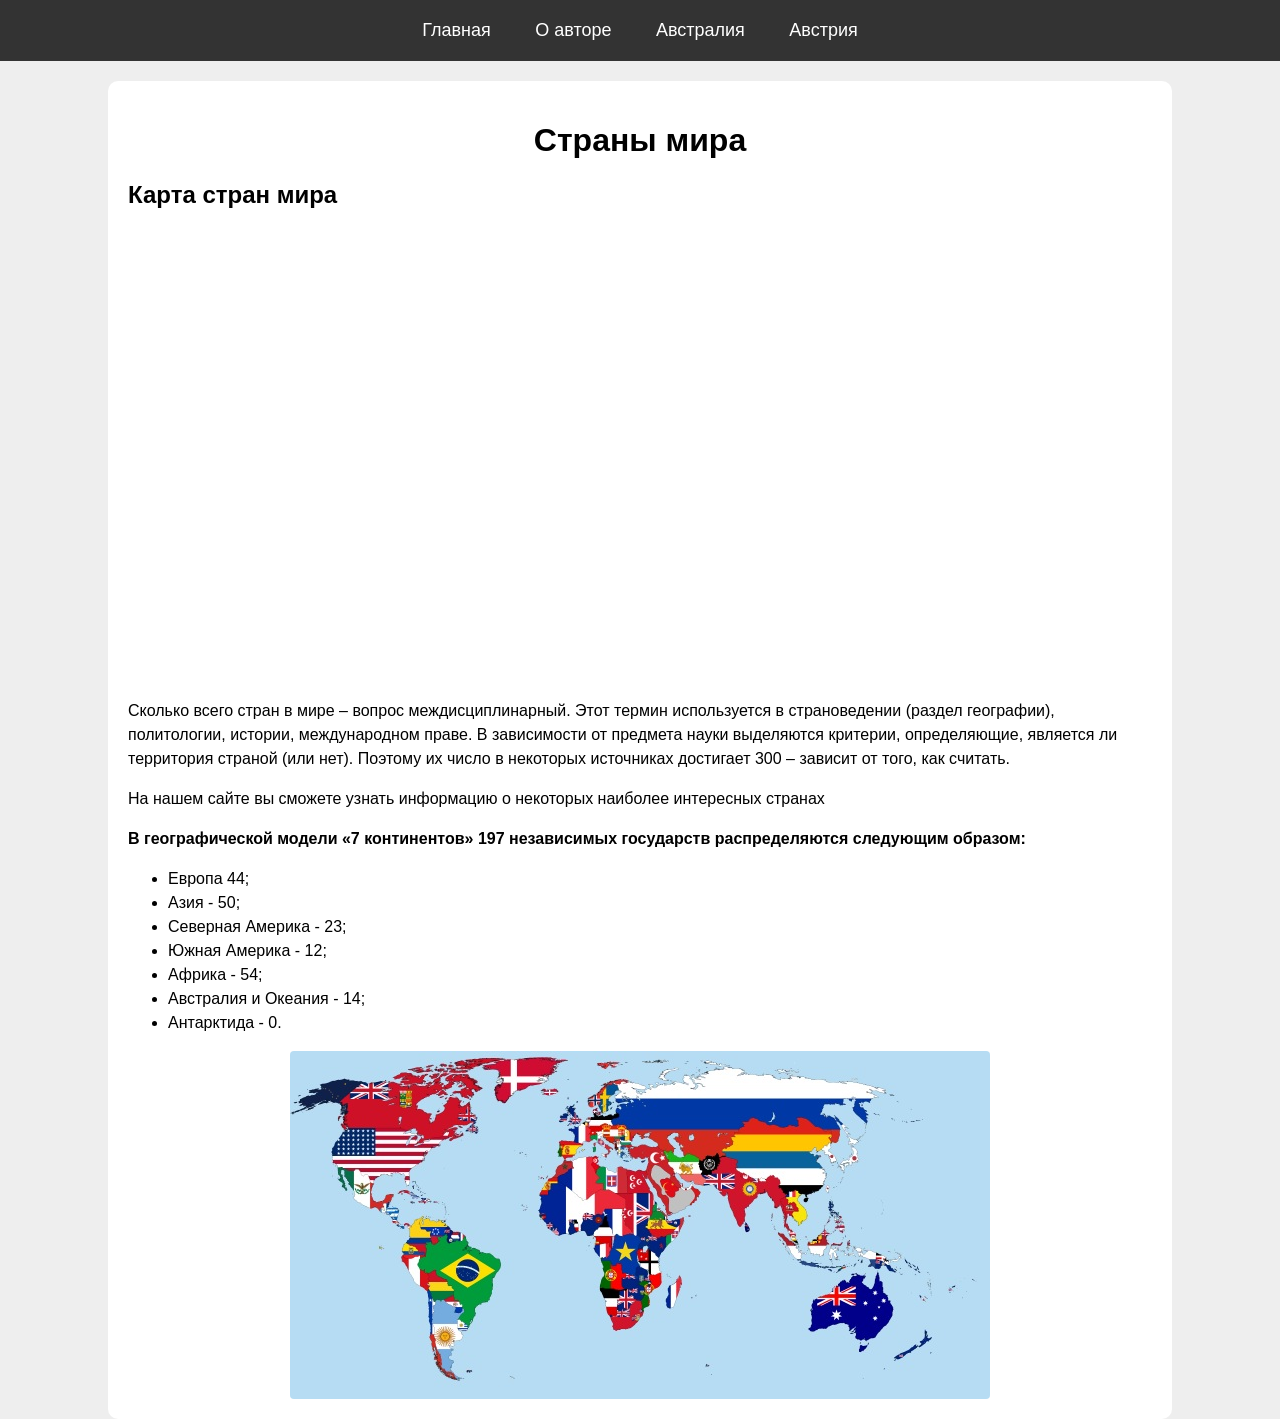
<file: index.html>
<!DOCTYPE html>
<html>
<head>
    <meta charset="UTF-8">
    <title>Страны мира</title>
    <link rel="stylesheet" href="style.css">
</head>
<body>
<header>
    <nav>
        <a href="index.html">Главная</a>
        <a href="about.html">О авторе</a>
        <a href="australia.html">Австралия</a>
        <a href="austria.html">Австрия</a>
    </nav>
</header>
<main>
    <h1>Страны мира</h1>
    <h2>Карта стран мира</h2>
    <iframe src="https://www.google.com/maps/embed?pb=!1m14!1m12!1m3!1d49682602.62347204!2d19.926209373402948!3d40.533073426060426!2m3!1f0!2f0!3f0!3m2!1i1024!2i768!4f13.1!5e0!3m2!1sru!2sru!4v1640881805787!5m2!1sru!2sru"
            width="600" height="450" style="border:0;" allowfullscreen="" loading="lazy"></iframe>
    <p>Сколько всего стран в мире – вопрос междисциплинарный. Этот термин используется в страноведении (раздел
        географии),
        политологии, истории, международном праве. В зависимости от предмета науки выделяются критерии, определяющие,
        является ли территория страной (или нет). Поэтому их число в некоторых источниках достигает 300 – зависит от
        того,
        как считать.</p>
    <p>На нашем сайте вы сможете узнать информацию о некоторых наиболее интересных странах</p>
    <p><b>В географической модели «7 континентов» 197 независимых государств распределяются следующим образом:</b></p>
    <ul>
        <li>Европа 44;</li>
        <li>Азия ‑ 50;</li>
        <li>Северная Америка ‑ 23;</li>
        <li>Южная Америка ‑ 12;</li>
        <li>Африка ‑ 54;</li>
        <li>Австралия и Океания ‑ 14;</li>
        <li>Антарктида ‑ 0.</li>
    </ul>
    <img src="img/countries.jpg" height="348" width="700"/>
</main>
</body>
</html>
</file>
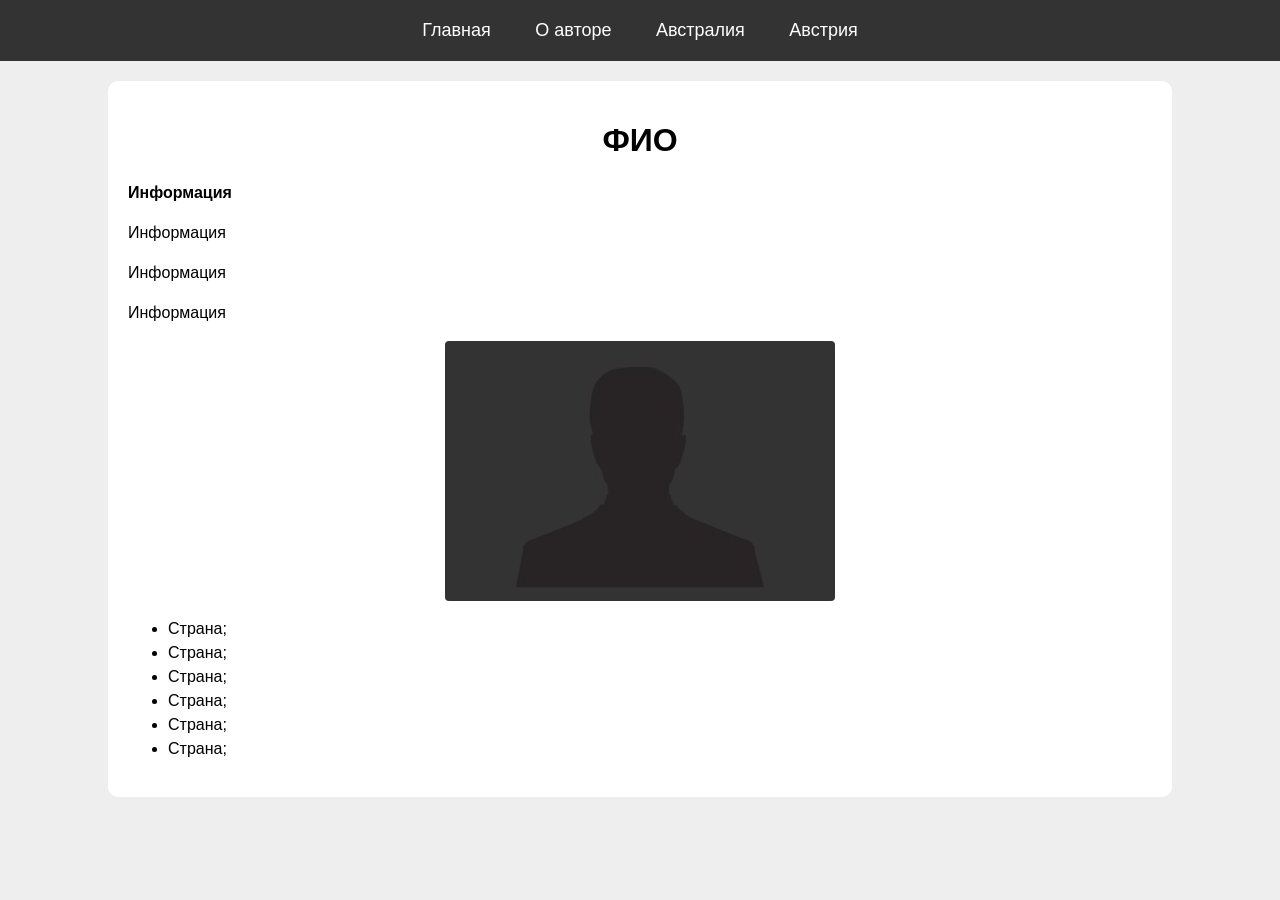
<file: about.html>
<!DOCTYPE html>
<html>
<head>
    <meta charset="UTF-8">
    <title>О авторе</title>
    <link rel="stylesheet" href="style.css">
</head>
<body>
<header>
    <nav>
        <a href="index.html">Главная</a>
        <a href="about.html">О авторе</a>
        <a href="australia.html">Австралия</a>
        <a href="austria.html">Австрия</a>
    </nav>
</header>
<main>
    <h1>ФИО</h1>
    <p><b>Информация</b></p>
    <p>Информация</p>
    <p>Информация</p>
    <p>Информация</p>
    <img src="img/author_image.jpg" height="260" width="390"/>
    <ul>
        <li>Страна;</li>
        <li>Страна;</li>
        <li>Страна;</li>
        <li>Страна;</li>
        <li>Страна;</li>
        <li>Страна;</li>
    </ul>
</main>
</body>
</html>
</file>
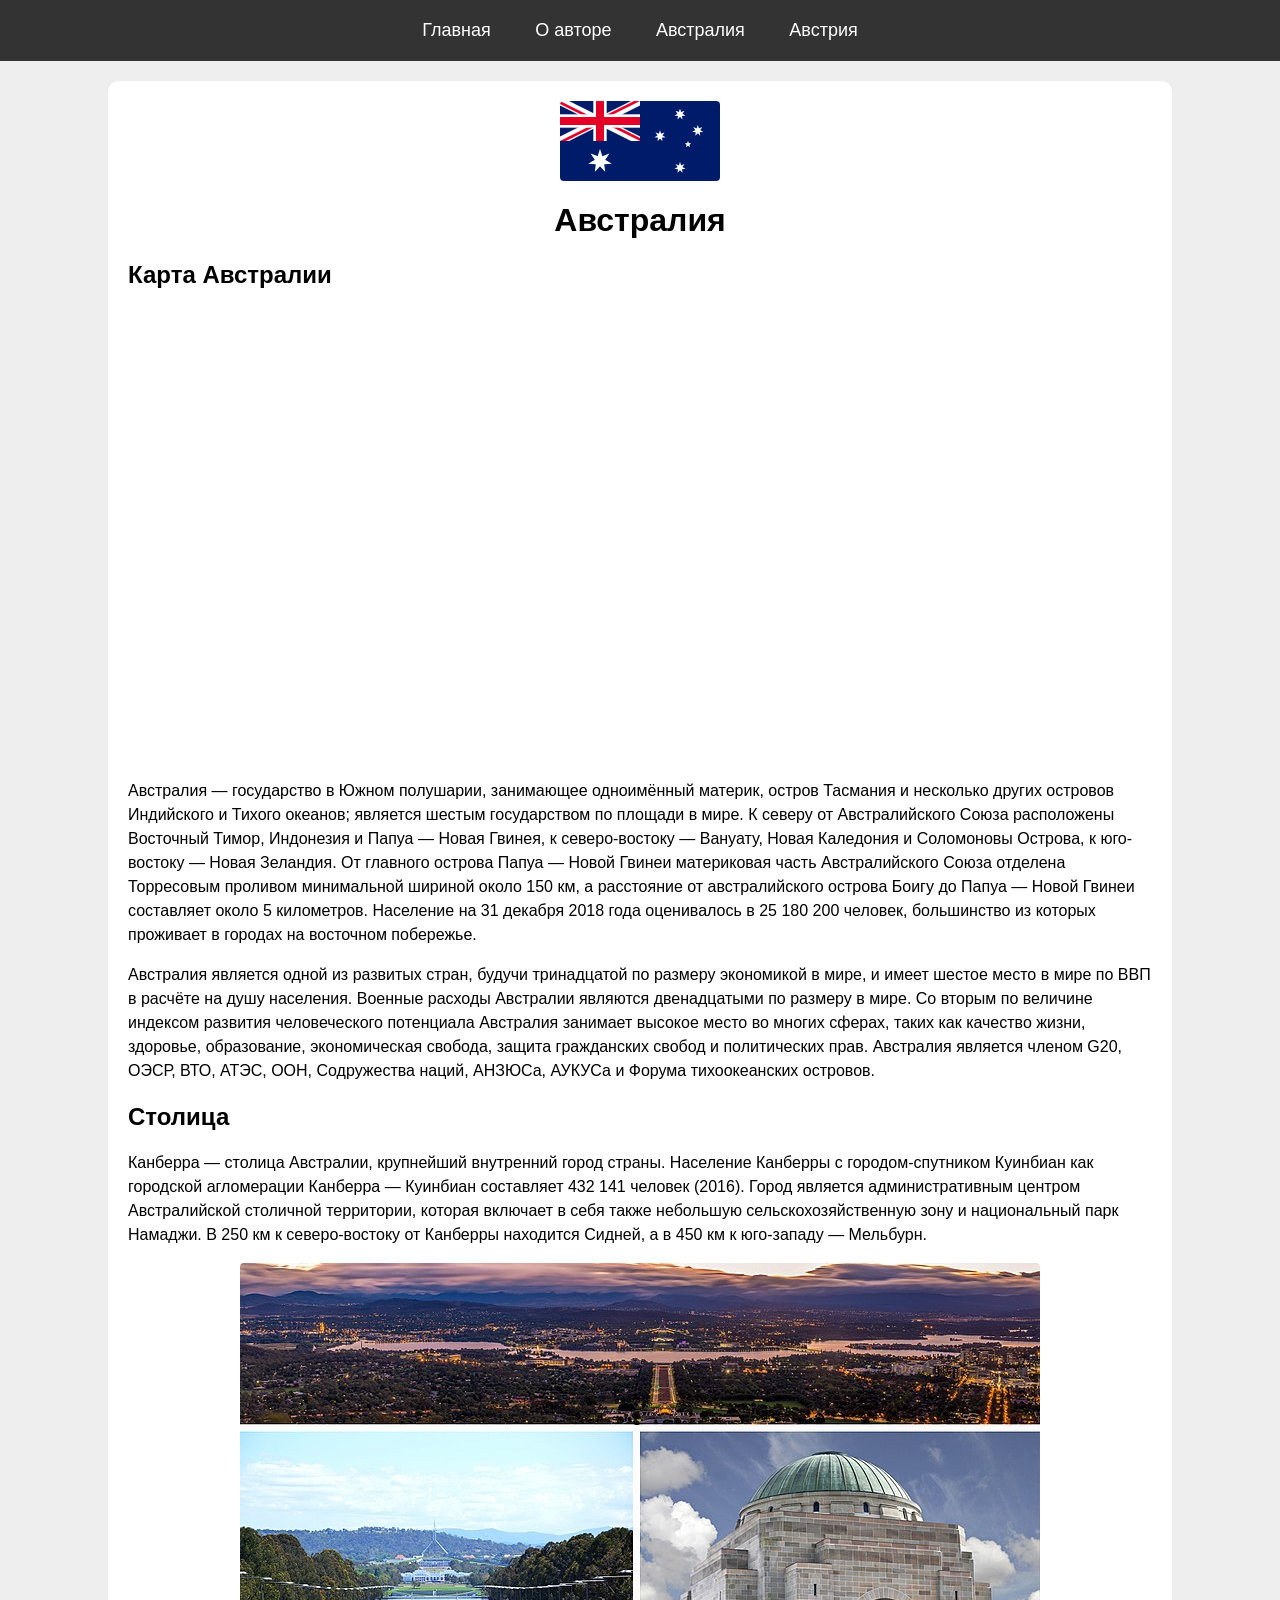
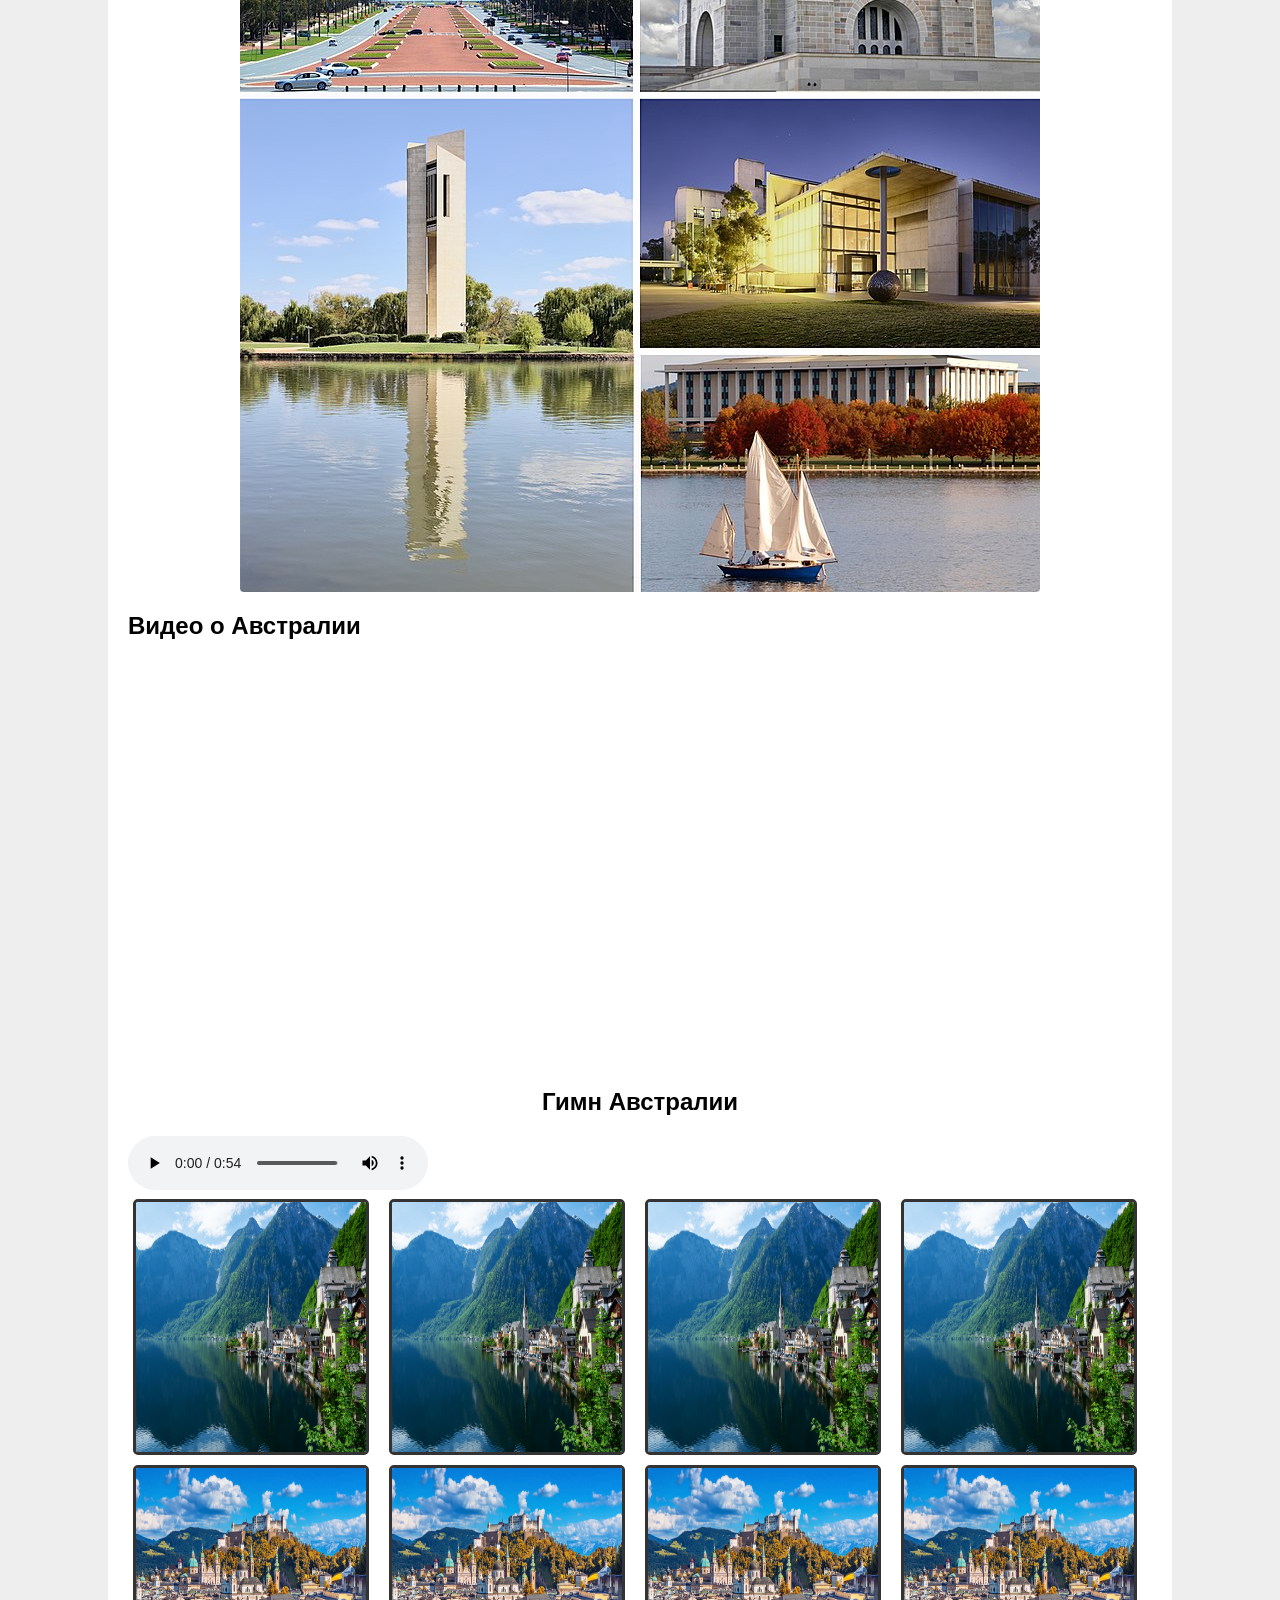
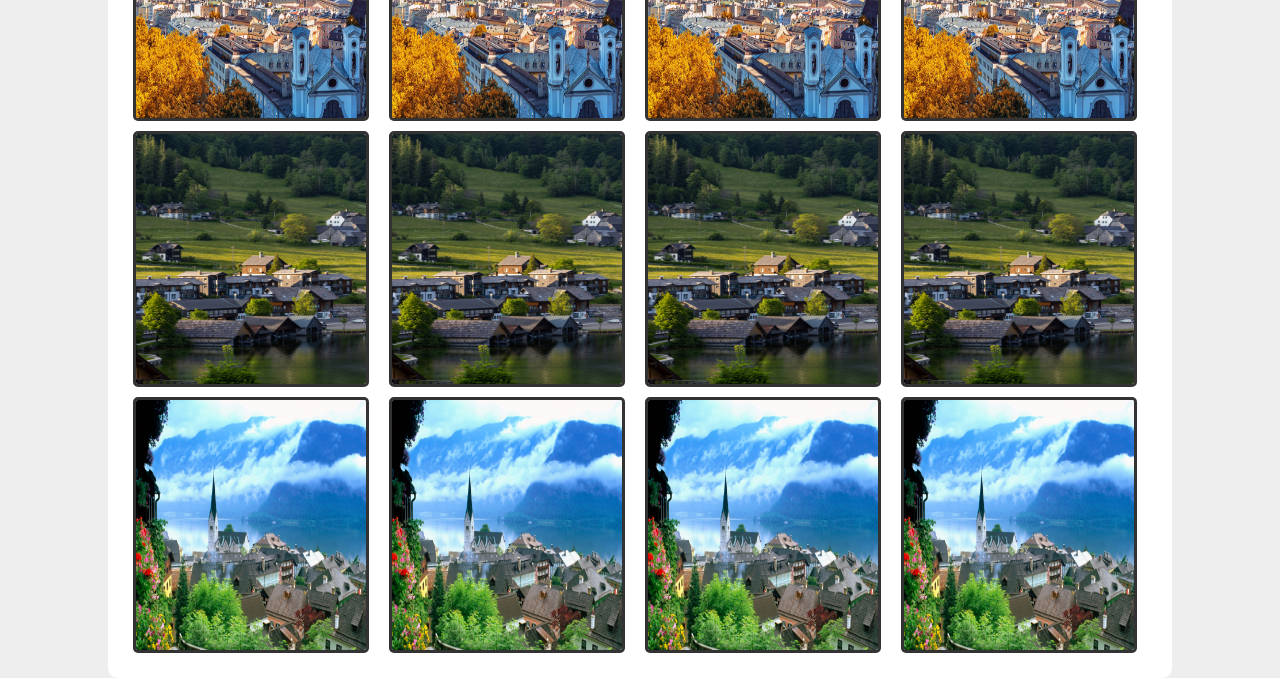
<file: australia.html>
<!DOCTYPE html>
<html>
<head>
    <meta charset="UTF-8">
    <title>Австралия</title>
    <link rel="stylesheet" href="style.css">
</head>
<body>
<header>
    <nav>
        <a href="index.html">Главная</a>
        <a href="about.html">О авторе</a>
        <a href="australia.html">Австралия</a>
        <a href="austria.html">Австрия</a>
    </nav>
</header>
<main>
    <img src="img/Flag_of_Australia.png" height="80" width="160"/>
    <h1>Австралия</h1>
    <h2>Карта Австралии</h2>
    <iframe src="https://www.google.com/maps/embed?pb=!1m14!1m12!1m3!1d11390062.71170414!2d137.89330217735773!3d-25.330337476807728!2m3!1f0!2f0!3f0!3m2!1i1024!2i768!4f13.1!5e0!3m2!1sru!2sru!4v1640883204856!5m2!1sru!2sru"
            width="600" height="450" style="border:0;" allowfullscreen="" loading="lazy"></iframe>
    <p>Австралия — государство в Южном полушарии, занимающее одноимённый материк, остров Тасмания и несколько других
        островов
        Индийского и Тихого океанов; является шестым государством по площади в мире. К северу от Австралийского Союза
        расположены Восточный Тимор, Индонезия и Папуа — Новая Гвинея, к северо-востоку — Вануату, Новая Каледония и
        Соломоновы Острова, к юго-востоку — Новая Зеландия. От главного острова Папуа — Новой Гвинеи материковая часть
        Австралийского Союза отделена Торресовым проливом минимальной шириной около 150 км, а расстояние от
        австралийского острова Боигу до Папуа — Новой Гвинеи составляет около 5 километров. Население на 31 декабря 2018
        года оценивалось в 25 180 200 человек, большинство из которых проживает в городах на восточном побережье.</p>
    <p>Австралия является одной из развитых стран, будучи тринадцатой по размеру экономикой в мире, и имеет шестое место
        в мире по ВВП в расчёте на душу населения. Военные расходы Австралии являются двенадцатыми по размеру в мире. Со
        вторым по величине индексом развития человеческого потенциала Австралия занимает высокое место во многих сферах,
        таких как качество жизни, здоровье, образование, экономическая свобода, защита гражданских свобод и политических
        прав. Австралия является членом G20, ОЭСР, ВТО, АТЭС, ООН, Содружества наций, АНЗЮСа, АУКУСа и Форума
        тихоокеанских островов.</p>
    <h2>Столица</h2>
    <p>Канберра — столица Австралии, крупнейший внутренний город страны. Население Канберры с городом-спутником Куинбиан
        как городской агломерации Канберра — Куинбиан составляет 432 141 человек (2016). Город является административным
        центром Австралийской столичной
        территории, которая включает в себя также небольшую сельскохозяйственную зону и национальный парк Намаджи. В 250
        км к северо-востоку от Канберры находится Сидней, а в 450 км к юго-западу — Мельбурн.
    </p>
    <img src="img/800px-Canberra_montage_2.jpg" height="929" width="800"/>
    <h2>Видео о Австралии</h2>
    <iframe width="720" height="405" src="https://rutube.ru/play/embed/2b44eb571a533454c142026d733ae7ad/" style="border: none;" allow="clipboard-write; autoplay" webkitAllowFullScreen mozallowfullscreen allowFullScreen></iframe>
    <h2 align="center">Гимн Австралии</h2>
    <audio controls source src="audio/australia.mp3" type="audio/mpeg"></audio>


<div class="big-galery">

    <div class="galery">
        <div class="gal-item">
            <a href="/img/aua1.jpg">
                <img src="/img/aua1.jpg" alt="">
            </a>
        </div> 
            <div class="gal-item">
            <a href="/img/aua2.jpg">
                <img src="/img/aua2.jpg" alt="">
            </a>
        </div> 
            <div class="gal-item">
            <a href="/img/aua3.jpg">
                <img src="/img/aua3.jpg" alt="">
            </a>
        </div> 
            <div class="gal-item">
            <a href="/img/aua4.jpg">
                <img src="/img/aua4.jpg" alt="">
            </a>
        </div> 
    </div>


    <div class="galery">
        <div class="gal-item">
            <a href="/img/aua1.jpg">
                <img src="/img/aua1.jpg" alt="">
            </a>
        </div> 
            <div class="gal-item">
            <a href="/img/aua2.jpg">
                <img src="/img/aua2.jpg" alt="">
            </a>
        </div> 
            <div class="gal-item">
            <a href="/img/aua3.jpg">
                <img src="/img/aua3.jpg" alt="">
            </a>
        </div> 
            <div class="gal-item">
            <a href="/img/aua4.jpg">
                <img src="/img/aua4.jpg" alt="">
            </a>
        </div> 
    </div>


    <div class="galery">
        <div class="gal-item">
            <a href="/img/aua1.jpg">
                <img src="/img/aua1.jpg" alt="">
            </a>
        </div> 
            <div class="gal-item">
            <a href="/img/aua2.jpg">
                <img src="/img/aua2.jpg" alt="">
            </a>
        </div> 
            <div class="gal-item">
            <a href="/img/aua3.jpg">
                <img src="/img/aua3.jpg" alt="">
            </a>
        </div> 
            <div class="gal-item">
            <a href="/img/aua4.jpg">
                <img src="/img/aua4.jpg" alt="">
            </a>
        </div> 
    </div>


    <div class="galery">
        <div class="gal-item">
            <a href="/img/aua1.jpg">
                <img src="/img/aua1.jpg" alt="">
            </a>
        </div> 
            <div class="gal-item">
            <a href="/img/aua2.jpg">
                <img src="/img/aua2.jpg" alt="">
            </a>
        </div> 
            <div class="gal-item">
            <a href="/img/aua3.jpg">
                <img src="/img/aua3.jpg" alt="">
            </a>
        </div> 
            <div class="gal-item">
            <a href="/img/aua4.jpg">
                <img src="/img/aua4.jpg" alt="">
            </a>
        </div> 
    </div>



</div>

</main>
</body>
</html>
</file>
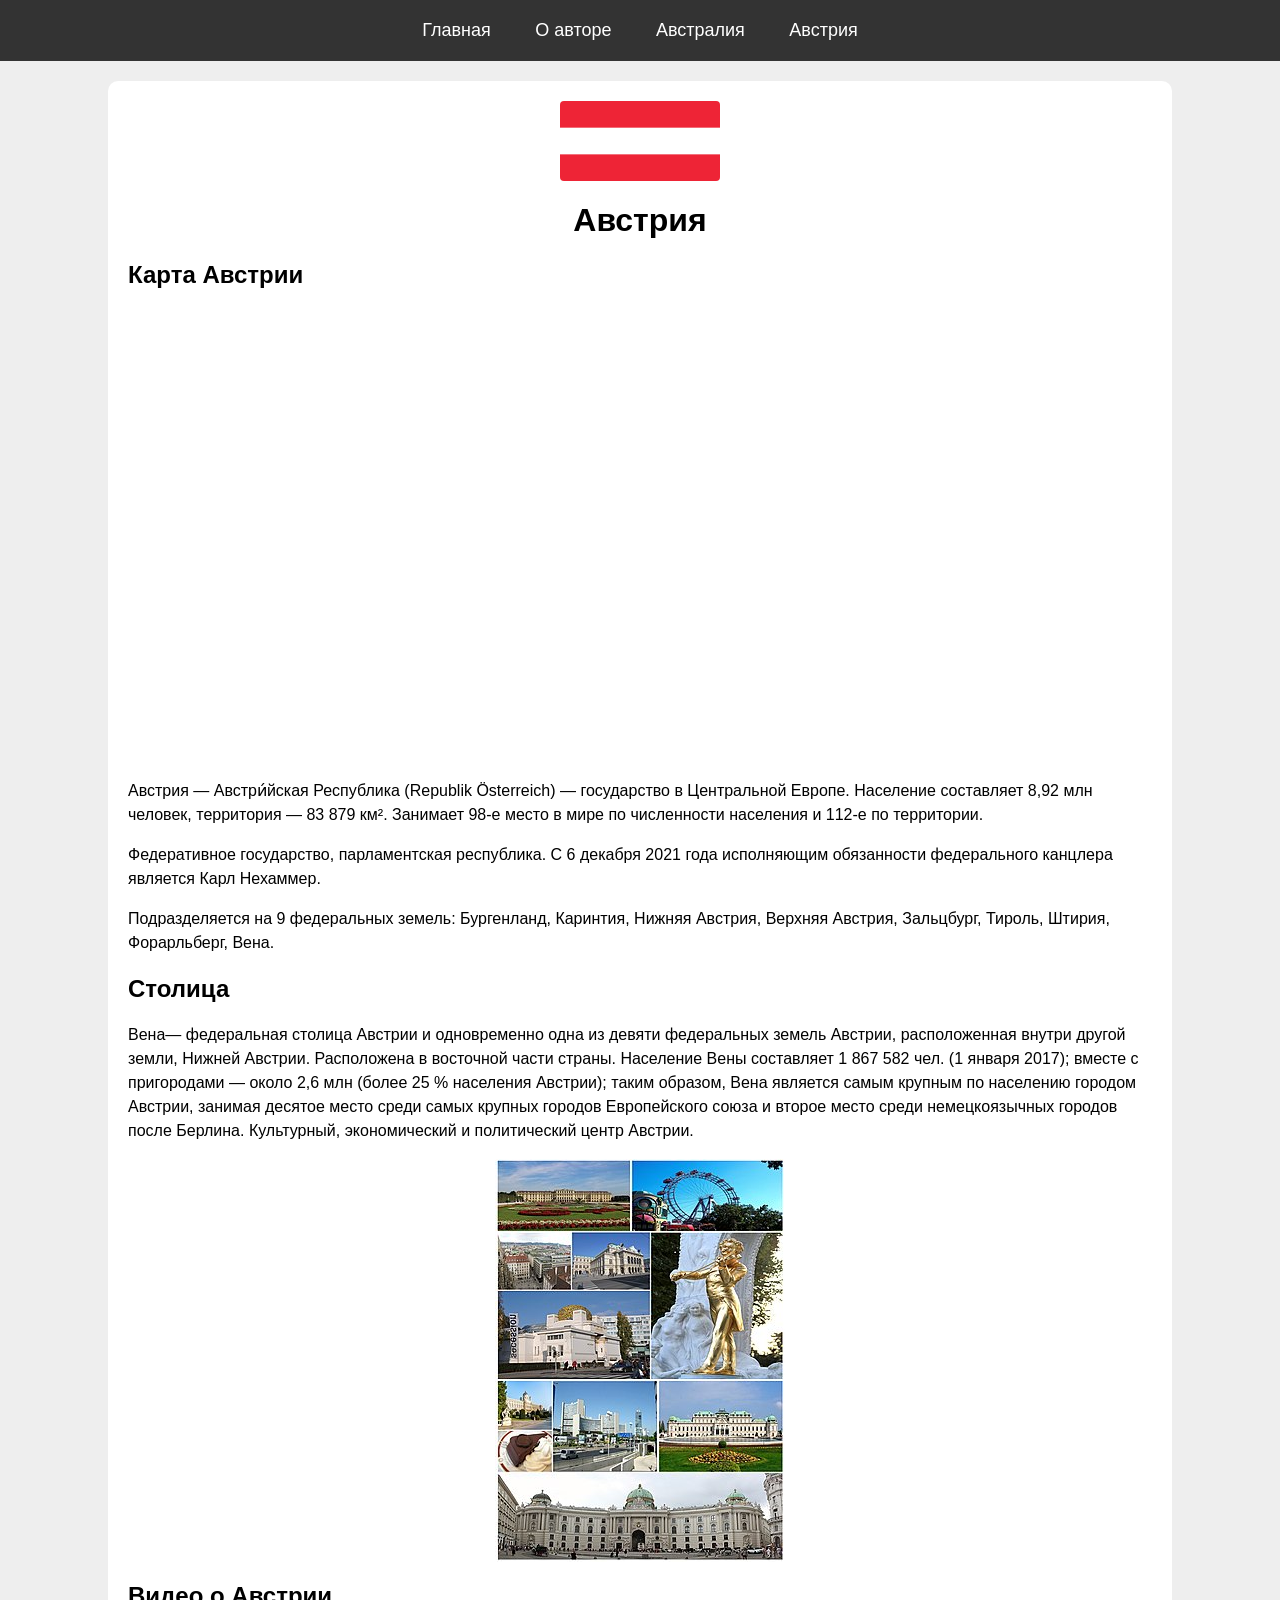
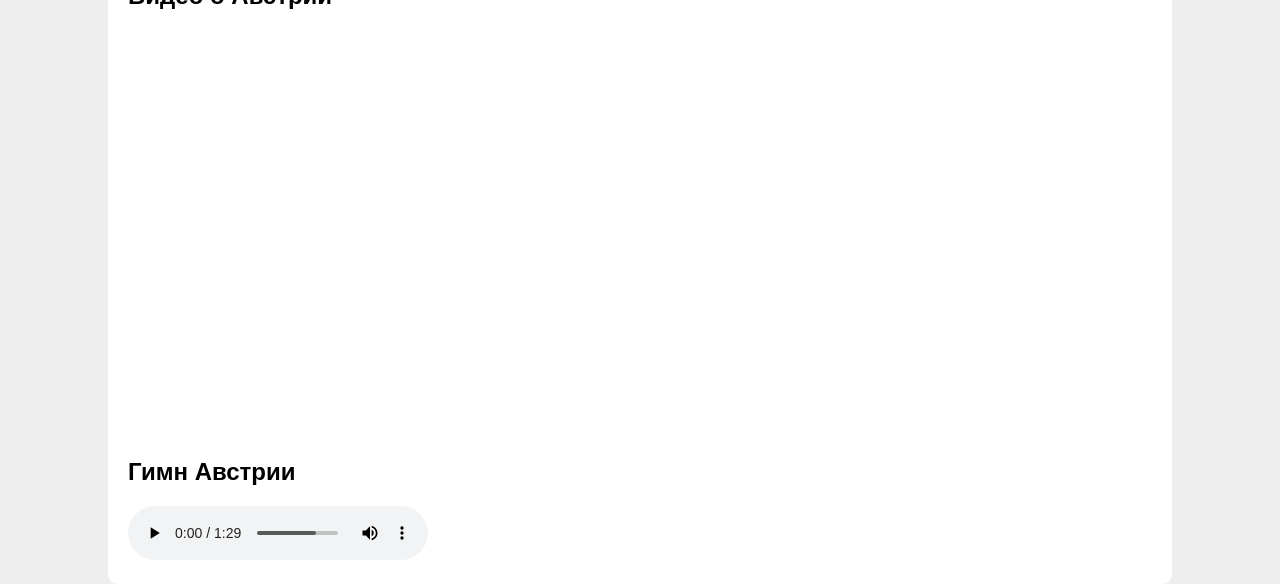
<file: austria.html>
<!DOCTYPE html>
<html>
<head>
    <meta charset="UTF-8">
    <title>Австрия</title>
    <link rel="stylesheet" href="style.css">
</head>
<body>
<header>
    <nav>
        <a href="index.html">Главная</a>
        <a href="about.html">О авторе</a>
        <a href="australia.html">Австралия</a>
        <a href="austria.html">Австрия</a>
    </nav>
</header>
<main>
    <img src="img/Flag_of_Austria.png" height="80" width="160"/>
    <h1>Австрия</h1>
    <h2>Карта Австрии</h2>
    <iframe src="https://www.google.com/maps/embed?pb=!1m14!1m12!1m3!1d1950159.9591837216!2d16.161944464803902!3d48.04269364335418!2m3!1f0!2f0!3f0!3m2!1i1024!2i768!4f13.1!5e0!3m2!1sru!2sru!4v1640886296369!5m2!1sru!2sru"
            width="600" height="450" style="border:0;" allowfullscreen="" loading="lazy"></iframe>
    <p>Австрия — Австри́йская Республика (Republik Österreich) — государство в Центральной Европе. Население составляет
        8,92 млн
        человек, территория — 83 879 км². Занимает 98-е место в мире по численности населения и 112-е по территории.</p>
    <p>Федеративное государство, парламентская республика. С 6 декабря 2021 года исполняющим обязанности федерального
        канцлера является Карл Нехаммер.</p>
    <p>Подразделяется на 9 федеральных земель: Бургенланд, Каринтия, Нижняя Австрия, Верхняя Австрия, Зальцбург, Тироль,
        Штирия, Форарльберг, Вена.
    </p>
    <h2>Столица</h2>
    <p> Вена— федеральная столица Австрии и одновременно одна из девяти федеральных земель Австрии, расположенная
        внутри другой земли, Нижней Австрии. Расположена в восточной части страны. Население Вены составляет 1 867 582
        чел. (1 января 2017); вместе с пригородами — около 2,6 млн (более 25 % населения Австрии); таким образом,
        Вена является самым крупным по населению городом Австрии, занимая десятое место среди самых крупных городов
        Европейского союза и второе место среди немецкоязычных городов после Берлина. Культурный, экономический и
        политический центр Австрии.
    </p>
    <img src="img/290px-Collage_von_Wien.jpg" height="403" width="290"/>
    <h2>Видео о Австрии</h2>
    <iframe width="720" height="405" src="https://rutube.ru/play/embed/30bf9c0ba1db6aad277b7815328f7afe/" style="border: none;" allow="clipboard-write; autoplay" webkitAllowFullScreen mozallowfullscreen allowFullScreen></iframe> <h2>Гимн Австрии</h2>
    <audio controls>
        <source src="audio/austria.mp3" type="audio/mpeg">
        Ваш браузер не поддерживает элемент аудио.
        
    </audio>
</main>
</body>
</html>
</file>
<file: style.css>
body {
    margin: 0;
    background: #EEEEEE;
    font-family: Arial;
}

header {
    background: #333333;
    color: white;
    padding: 20px;
    text-align: center;
}

nav a {
    color: white;
    text-align: center;
    padding: 20px;
    text-decoration: none;
    font-size: 18px;
}

main {
    background: white;
    margin-top: 20px;
    margin-left: auto;
    margin-right: auto;
    padding: 20px;
    border-radius: 10px;
    width: 80%;
}


nav a:hover {
    background-color: #0096ff;
    color: black;
}

main h1 {
    text-align: center;
}

main img {
    display: block;
    margin-left: auto;
    margin-right: auto;
    border-radius: 4px;
    max-width: 90%;
}

main li {
    line-height: 1.5;
}

main p {
    line-height: 1.5;
}

main iframe {
    width: 100%;
}

iframe{
    width:100%;
}
.galery{
display: flex;
flex-direction:column;
justify-content:space-between
}

.gal-item img {
margin: 5px;
border: 3px solid #333333;
border-radius: 5px;
float: left;
width: 250px;
background: #000000;
height: 250px;

}
.gal-item img:hover{
    border: 3 px, solid , #0096ff;
    transform: scale(1.3); 
}

.gal-item img{
    margin: 5px; 
    width: 245px; 

}

.big-galery{ 
display: flex;
flex-direction:row;
justify-content: space-around;
}
</file>
